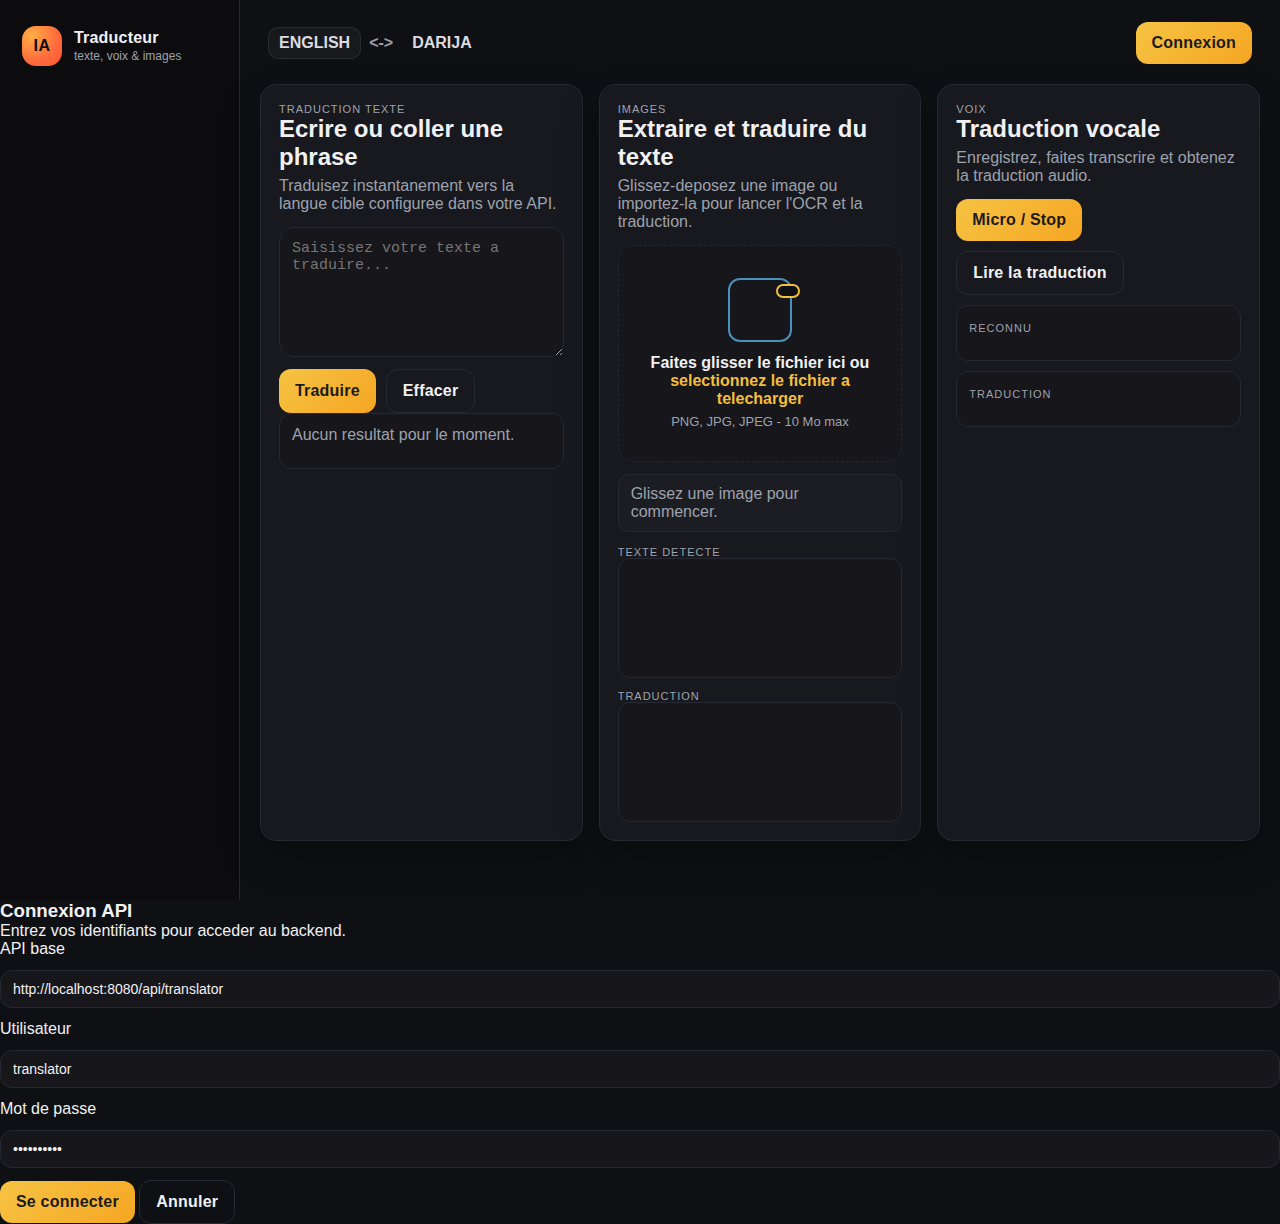
<file: frontendia/webUI/index.html>
<!DOCTYPE html>
<html lang="fr">
<head>
<meta charset="UTF-8">
<meta name="viewport" content="width=device-width, initial-scale=1.0">
<title>Traducteur IA</title>
<link rel="stylesheet" href="css/style.css">
</head>
<body>
<div class="app-shell">
  <aside class="sidebar">
    <div class="brand">
      <div class="brand-mark">IA</div>
      <div class="brand-copy">
        <div class="brand-name">Traducteur</div>
        <div class="brand-sub">texte, voix &amp; images</div>
      </div>
    </div>
  </aside>

  <main class="workspace">
    <header class="topbar">
      <div class="lang-toggle">
        <span id="sourceLang" class="lang active">ENGLISH</span>
        <span id="swapLang" class="swap">&lt;-&gt;</span>
        <span id="targetLang" class="lang">DARIJA</span>
      </div> 
      <div class="topbar-actions">
        <!-- <span class="chip">API <span id="apiBaseLabel">http://localhost:8080/api/translator</span></span> -->
        <button id="openAuth" class="chip-button" type="button">Connexion</button>
      </div>
    </header>

    <section class="grid">
      <section class="panel card" id="textPanel">
        <div class="panel-head">
          <div>
            <p class="eyebrow">Traduction texte</p>
            <h2>Ecrire ou coller une phrase</h2>
            <p class="panel-copy">Traduisez instantanement vers la langue cible configuree dans votre API.</p>
          </div>
        
        </div>

        <div class="stack">
          <textarea id="textInput" rows="5" placeholder="Saisissez votre texte a traduire..."></textarea>
          <div class="action-row">
            <button id="translateBtn">Traduire</button>
            <button id="clearText" class="ghost">Effacer</button>
          </div>
        </div>

        <div id="result" class="result-box muted">Aucun resultat pour le moment.</div>
        <audio id="playback" controls class="audio-player" style="display:none"></audio>
      </section>

      <section class="panel card" id="uploadPanel">
        <div class="panel-head">
          <div>
            <p class="eyebrow">Images</p>
            <h2>Extraire et traduire du texte</h2>
            <p class="panel-copy">Glissez-deposez une image ou importez-la pour lancer l'OCR et la traduction.</p>
          </div>
        </div>

        <div id="uploadZone" class="dropzone">
          <input type="file" id="fileInput" accept="image/*" hidden>
          <div class="doc-illus">
            <span class="paper"></span>
            <span class="clip"></span>
          </div>
          <p class="drop-title">Faites glisser le fichier ici ou <span class="link">selectionnez le fichier a telecharger</span></p>
          <p class="drop-hint">PNG, JPG, JPEG - 10 Mo max</p>
        </div>

        <div id="uploadStatus" class="status muted">Glissez une image pour commencer.</div>

        <div class="split">
          <div class="panel-output">
            <p class="eyebrow">Texte detecte</p>
            <div id="imageText" class="result-box subtle"></div>
          </div>
          <div class="panel-output">
            <p class="eyebrow">Traduction</p>
            <div id="imageTranslation" class="result-box subtle"></div>
          </div>
        </div>
      </section>

      <section class="panel card" id="voicePanel">
        <div class="panel-head">
          <div>
            <p class="eyebrow">Voix</p>
            <h2>Traduction vocale</h2>
            <p class="panel-copy">Enregistrez, faites transcrire et obtenez la traduction audio.</p>
          </div>
        </div>

        <div class="voice-actions">
          <button id="start">Micro / Stop</button>
          <button id="speakDarija" class="ghost">Lire la traduction</button>
        </div>

        <div class="voice-result">
          <div class="result-box subtle">
            <span class="eyebrow">Reconnu</span>
            <div id="txt-in"></div>
          </div>
          <div class="result-box subtle">
            <span class="eyebrow">Traduction</span>
            <div id="txt-out"></div>
          </div>
        </div>
        <audio id="voicePlayback" controls class="audio-player" style="display:none"></audio>
      </section>
    </section>
  </main>
</div>

<div id="authGate" class="auth-gate hidden">
  <div class="auth-card">
    <div class="auth-head">
      <h3>Connexion API</h3>
      <p class="auth-note">Entrez vos identifiants pour acceder au backend.</p>
    </div>
    <form id="authForm" class="stack">
      <label for="apiBase">API base</label>
      <input id="apiBase" type="text" autocomplete="off" placeholder="http://localhost:8080/api/translator">
      <label for="apiUser">Utilisateur</label>
      <input id="apiUser" type="text" autocomplete="username" placeholder="translator">
      <label for="apiPass">Mot de passe</label>
      <input id="apiPass" type="password" autocomplete="current-password" placeholder="translator">
      <div class="auth-actions">
        <button id="saveCfg" type="submit">Se connecter</button>
        <button id="authCancel" class="ghost" type="button">Annuler</button>
      </div>
    </form>
  </div>
</div>

<script src="js/script.js"></script>
<script src="js/audio.js"></script>
</body>
</html>
</file>
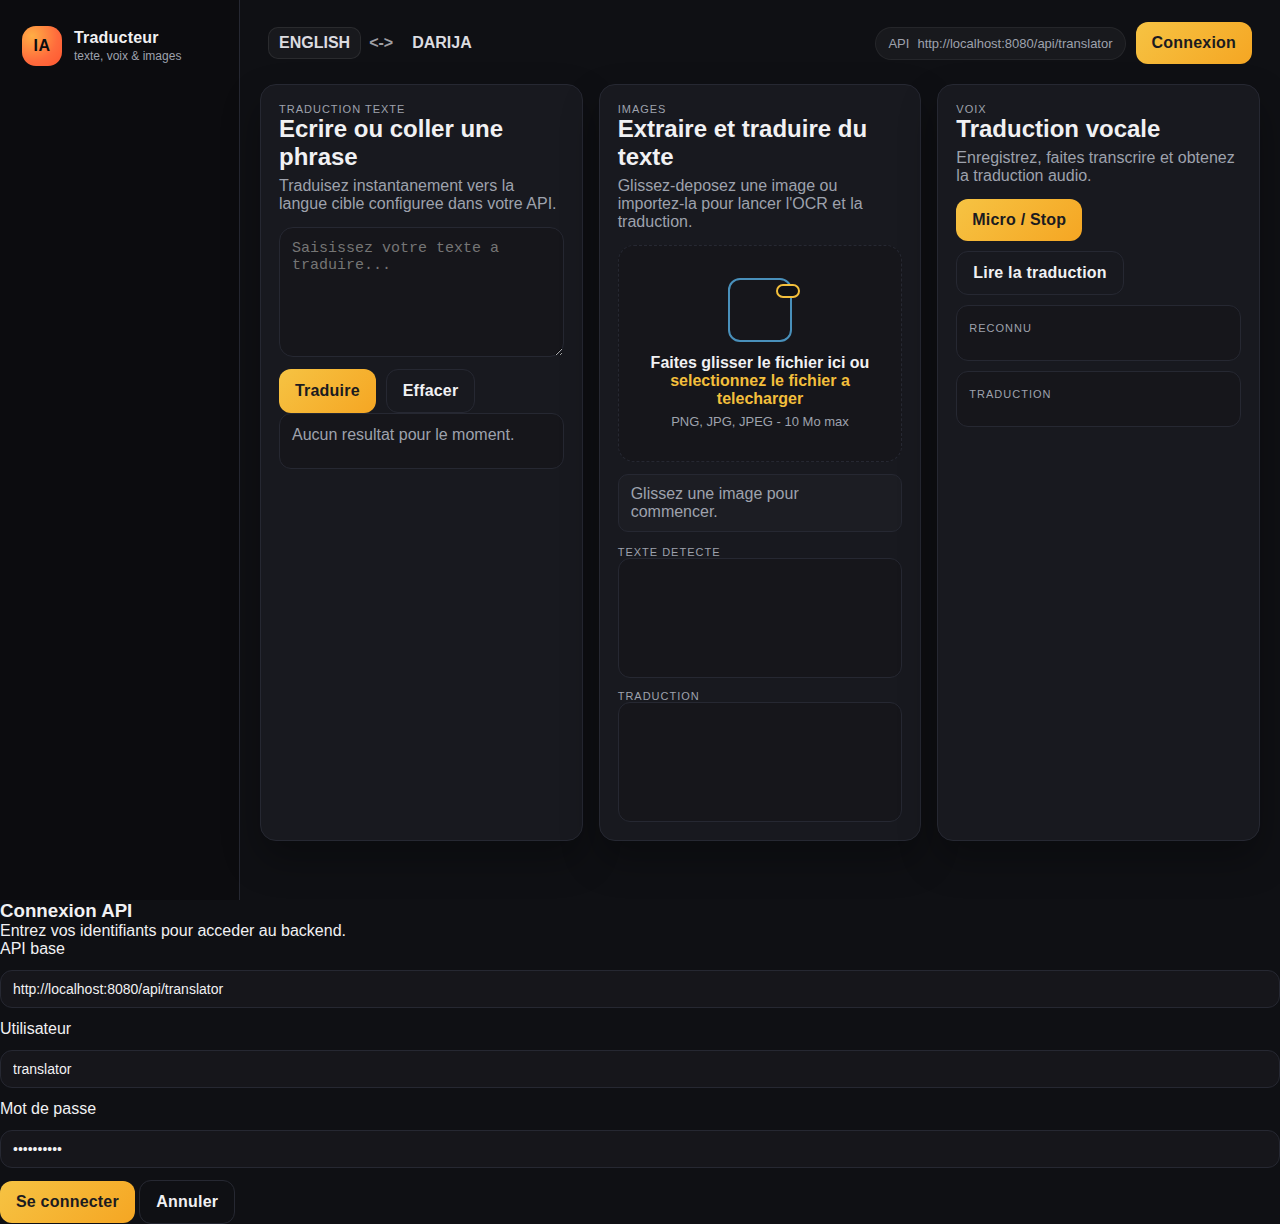
<file: frontendia/extension/sidepanel.html>
<!DOCTYPE html>
<html lang="fr">
<head>
<meta charset="UTF-8">
<meta name="viewport" content="width=device-width, initial-scale=1.0">
<title>Traducteur IA</title>
<link rel="stylesheet" href="css/style.css">
</head>
<body>
<div class="app-shell">
  <aside class="sidebar">
    <div class="brand">
      <div class="brand-mark">IA</div>
      <div class="brand-copy">
        <div class="brand-name">Traducteur</div>
        <div class="brand-sub">texte, voix &amp; images</div>
      </div>
    </div>

   
  </aside>

  <main class="workspace">
    <header class="topbar">
      <div class="lang-toggle">
        <span id="sourceLang" class="lang active">ENGLISH</span>
        <span id="swapLang" class="swap">&lt;-&gt;</span>
        <span id="targetLang" class="lang">DARIJA</span>
      </div>
      <div class="topbar-actions">
        <span class="chip">API <span id="apiBaseLabel">http://localhost:8080/api/translator</span></span>
        <button id="openAuth" class="chip-button" type="button">Connexion</button>
      </div>
    </header>

    <section class="grid">
      <section class="panel card" id="textPanel">
        <div class="panel-head">
          <div>
            <p class="eyebrow">Traduction texte</p>
            <h2>Ecrire ou coller une phrase</h2>
            <p class="panel-copy">Traduisez instantanement vers la langue cible configuree dans votre API.</p>
          </div>
          
        </div>

        <div class="stack">
          <textarea id="textInput" rows="5" placeholder="Saisissez votre texte a traduire..."></textarea>
          <div class="action-row">
            <button id="translateBtn">Traduire</button>
            <button id="clearText" class="ghost">Effacer</button>
          </div>
        </div>

        <div id="result" class="result-box muted">Aucun resultat pour le moment.</div>
        <audio id="playback" controls class="audio-player" style="display:none"></audio>
      </section>

      <section class="panel card" id="uploadPanel">
        <div class="panel-head">
          <div>
            <p class="eyebrow">Images</p>
            <h2>Extraire et traduire du texte</h2>
            <p class="panel-copy">Glissez-deposez une image ou importez-la pour lancer l'OCR et la traduction.</p>
          </div>
        </div>

        <div id="uploadZone" class="dropzone">
          <input type="file" id="fileInput" accept="image/*" hidden>
          <div class="doc-illus">
            <span class="paper"></span>
            <span class="clip"></span>
          </div>
          <p class="drop-title">Faites glisser le fichier ici ou <span class="link">selectionnez le fichier a telecharger</span></p>
          <p class="drop-hint">PNG, JPG, JPEG - 10 Mo max</p>
        </div>

        <div id="uploadStatus" class="status muted">Glissez une image pour commencer.</div>

        <div class="split">
          <div class="panel-output">
            <p class="eyebrow">Texte detecte</p>
            <div id="imageText" class="result-box subtle"></div>
          </div>
          <div class="panel-output">
            <p class="eyebrow">Traduction</p>
            <div id="imageTranslation" class="result-box subtle"></div>
          </div>
        </div>
      </section>

      <section class="panel card" id="voicePanel">
        <div class="panel-head">
          <div>
            <p class="eyebrow">Voix</p>
            <h2>Traduction vocale</h2>
            <p class="panel-copy">Enregistrez, faites transcrire et obtenez la traduction audio.</p>
          </div>
        </div>

        <div class="voice-actions">
          <button id="start">Micro / Stop</button>
          <button id="speakDarija" class="ghost">Lire la traduction</button>
        </div>

        <div class="voice-result">
          <div class="result-box subtle">
            <span class="eyebrow">Reconnu</span>
            <div id="txt-in"></div>
          </div>
          <div class="result-box subtle">
            <span class="eyebrow">Traduction</span>
            <div id="txt-out"></div>
          </div>
        </div>
        <audio id="voicePlayback" controls class="audio-player" style="display:none"></audio>
      </section>
    </section>
  </main>
</div>

<div id="authGate" class="auth-gate hidden">
  <div class="auth-card">
    <div class="auth-head">
      <h3>Connexion API</h3>
      <p class="auth-note">Entrez vos identifiants pour acceder au backend.</p>
    </div>
    <form id="authForm" class="stack">
      <label for="apiBase">API base</label>
      <input id="apiBase" type="text" autocomplete="off" placeholder="http://localhost:8080/api/translator">
      <label for="apiUser">Utilisateur</label>
      <input id="apiUser" type="text" autocomplete="username" placeholder="translator">
      <label for="apiPass">Mot de passe</label>
      <input id="apiPass" type="password" autocomplete="current-password" placeholder="translator">
      <div class="auth-actions">
        <button id="saveCfg" type="submit">Se connecter</button>
        <button id="authCancel" class="ghost" type="button">Annuler</button>
      </div>
    </form>
  </div>
</div>

<script src="js/script.js"></script>
<script src="js/audio.js"></script>
</body>
</html>
</file>
<file: frontendia/webUI/css/style.css>
:root {
  --bg: #0f1014;
  --panel: #18191f;
  --panel-2: #16161b;
  --border: #262832;
  --accent: #f3bf3c;
  --accent-2: #5fc4ff;
  --text: #f1f1f3;
  --muted: #9ea2ad;
  --success: #2fce8a;
  --danger: #ff6b6b;
}

*,
*::before,
*::after {
  box-sizing: border-box;
}

body {
  margin: 0;
  min-height: 100vh;
  background: var(--bg);
  color: var(--text);
  font-family: "Poppins", "Segoe UI", "Helvetica Neue", sans-serif;
  -webkit-font-smoothing: antialiased;
}

h1,
h2,
h3,
h4,
p {
  margin: 0;
}

button {
  font: inherit;
}

.app-shell {
  display: flex;
  min-height: 100vh;
}

.sidebar {
  width: 240px;
  padding: 26px 22px;
  background: #0c0c0f;
  border-right: 1px solid var(--border);
  display: flex;
  flex-direction: column;
  gap: 24px;
}

.brand {
  display: flex;
  align-items: center;
  gap: 12px;
}

.brand-mark {
  width: 40px;
  height: 40px;
  border-radius: 14px;
  background: radial-gradient(circle at 25% 25%, #ffae45, #ff6b3c 60%, #ff5630);
  display: inline-flex;
  align-items: center;
  justify-content: center;
  font-weight: 800;
  letter-spacing: 0.5px;
  color: #0c0c0f;
}

.brand-copy {
  display: flex;
  flex-direction: column;
  gap: 2px;
}

.brand-name {
  font-weight: 700;
  letter-spacing: 0.2px;
}

.brand-sub {
  color: var(--muted);
  font-size: 12px;
}

.nav {
  display: flex;
  flex-direction: column;
  gap: 8px;
}

.nav-item {
  display: flex;
  align-items: center;
  gap: 12px;
  padding: 10px 12px;
  border-radius: 12px;
  background: transparent;
  color: var(--muted);
  border: 1px solid transparent;
  cursor: pointer;
  transition: background 0.2s ease, color 0.2s ease, border-color 0.2s ease;
}

.nav-item:hover {
  color: var(--text);
  border-color: rgba(255, 255, 255, 0.06);
}

.nav-item.active {
  color: var(--text);
  background: rgba(255, 255, 255, 0.04);
  border-color: rgba(255, 255, 255, 0.08);
}

.icon {
  width: 18px;
  height: 18px;
  display: inline-flex;
  align-items: center;
  justify-content: center;
}

.icon-glyph {
  width: 18px;
  height: 18px;
  display: inline-block;
  border: 1.6px solid currentColor;
  opacity: 0.85;
}

.icon-glyph-text {
  border-radius: 4px;
  position: relative;
}

.icon-glyph-text::before {
  content: "";
  position: absolute;
  left: 3px;
  right: 3px;
  top: 4px;
  height: 1px;
  background: currentColor;
  box-shadow: 0 4px 0 currentColor, 0 8px 0 currentColor;
}

.icon-glyph-bubble {
  border-radius: 10px;
  position: relative;
}

.icon-glyph-bubble::after {
  content: "";
  position: absolute;
  bottom: -5px;
  left: 6px;
  width: 7px;
  height: 7px;
  border: 1.6px solid currentColor;
  border-top: none;
  border-right: none;
  transform: rotate(45deg);
}

.icon-glyph-globe {
  border-radius: 50%;
  position: relative;
}

.icon-glyph-globe::before,
.icon-glyph-globe::after {
  content: "";
  position: absolute;
  background: currentColor;
}

.icon-glyph-globe::before {
  width: 1.6px;
  height: 100%;
  left: 50%;
  transform: translateX(-50%);
}

.icon-glyph-globe::after {
  height: 1.6px;
  width: 100%;
  top: 50%;
  transform: translateY(-50%);
}

.icon-glyph-doc {
  border-radius: 6px;
  position: relative;
}

.icon-glyph-doc::before {
  content: "";
  position: absolute;
  left: 4px;
  right: 4px;
  top: 5px;
  height: 1px;
  background: currentColor;
  box-shadow: 0 4px 0 currentColor, 0 8px 0 currentColor;
}

.icon-glyph-image {
  border-radius: 4px;
  position: relative;
  overflow: hidden;
}

.icon-glyph-image::before {
  content: "";
  position: absolute;
  left: 3px;
  bottom: 3px;
  width: 9px;
  height: 7px;
  border: 1.6px solid currentColor;
  border-radius: 2px;
}

.icon-glyph-image::after {
  content: "";
  position: absolute;
  top: 3px;
  left: 5px;
  width: 3px;
  height: 3px;
  border-radius: 50%;
  background: currentColor;
}

.icon-glyph-collection {
  border-radius: 10px;
  position: relative;
}

.icon-glyph-collection::before {
  content: "";
  position: absolute;
  left: 3px;
  right: 3px;
  top: 6px;
  height: 1px;
  background: currentColor;
  box-shadow: 0 6px 0 currentColor;
}

.workspace {
  flex: 1;
  display: flex;
  flex-direction: column;
  min-width: 0;
}

.topbar {
  display: flex;
  justify-content: space-between;
  align-items: center;
  padding: 22px 28px 10px;
}

.topbar-actions {
  display: inline-flex;
  align-items: center;
  gap: 10px;
}

.settings-panel {
  position: relative;
}

.settings-panel summary {
  list-style: none;
  cursor: pointer;
}

.settings-panel summary::-webkit-details-marker {
  display: none;
}

.settings-panel summary::marker {
  content: "";
}

.chip-action {
  cursor: pointer;
}

.settings-card {
  position: absolute;
  right: 0;
  top: calc(100% + 10px);
  width: 280px;
  background: var(--panel);
  border-radius: 14px;
  border: 1px solid var(--border);
  padding: 14px;
  box-shadow: 0 18px 32px rgba(0, 0, 0, 0.35);
  z-index: 5;
}

.settings-card label {
  display: block;
  font-size: 12px;
  color: var(--muted);
  margin-top: 10px;
}

.settings-card button {
  margin-top: 12px;
  width: 100%;
}

.lang-toggle {
  display: inline-flex;
  align-items: center;
  gap: 8px;
  font-weight: 600;
  color: #dcdce0;
}

.lang-toggle .lang {
  padding: 6px 10px;
  border-radius: 10px;
  border: 1px solid transparent;
}

.lang-toggle .lang.active {
  border-color: rgba(255, 255, 255, 0.08);
  background: rgba(255, 255, 255, 0.04);
}

.lang-toggle .swap {
  opacity: 0.7;
}

.chip {
  display: inline-flex;
  align-items: center;
  gap: 8px;
  padding: 8px 12px;
  border-radius: 999px;
  background: rgba(255, 255, 255, 0.04);
  color: var(--muted);
  font-size: 13px;
  border: 1px solid rgba(255, 255, 255, 0.06);
}

.chip-dot {
  width: 8px;
  height: 8px;
  border-radius: 50%;
  background: var(--success);
  display: inline-block;
  box-shadow: 0 0 0 4px rgba(47, 206, 138, 0.15);
}

.grid {
  display: grid;
  grid-template-columns: repeat(auto-fit, minmax(320px, 1fr));
  gap: 16px;
  padding: 10px 20px 24px 20px;
}

.card {
  background: var(--panel);
  border-radius: 16px;
  border: 1px solid var(--border);
  padding: 18px;
  box-shadow: 0 18px 38px rgba(0, 0, 0, 0.3);
}

.panel-head {
  display: flex;
  align-items: flex-start;
  justify-content: space-between;
  gap: 12px;
  margin-bottom: 14px;
}

.eyebrow {
  letter-spacing: 1px;
  text-transform: uppercase;
  font-size: 11px;
  color: var(--muted);
}

.panel-copy {
  color: var(--muted);
  margin-top: 6px;
  max-width: 720px;
}

.panel-actions {
  display: flex;
  gap: 10px;
}

.stack {
  display: flex;
  flex-direction: column;
  gap: 12px;
}

textarea {
  width: 100%;
  resize: vertical;
  min-height: 130px;
  border-radius: 14px;
  border: 1px solid var(--border);
  background: var(--panel-2);
  color: var(--text);
  padding: 12px;
  font-size: 15px;
  outline: none;
  transition: border 0.2s ease, box-shadow 0.2s ease;
}

input[type="text"],
input[type="password"] {
  width: 100%;
  border-radius: 12px;
  border: 1px solid var(--border);
  background: var(--panel-2);
  color: var(--text);
  padding: 10px 12px;
  font-size: 14px;
  outline: none;
  transition: border 0.2s ease, box-shadow 0.2s ease;
}

textarea:focus {
  border-color: var(--accent-2);
  box-shadow: 0 0 0 4px rgba(95, 196, 255, 0.12);
}

input[type="text"]:focus,
input[type="password"]:focus {
  border-color: var(--accent-2);
  box-shadow: 0 0 0 4px rgba(95, 196, 255, 0.12);
}

.action-row,
.voice-actions {
  display: flex;
  gap: 10px;
  flex-wrap: wrap;
}

button {
  border: none;
  cursor: pointer;
  border-radius: 12px;
  padding: 12px 16px;
  font-weight: 600;
  letter-spacing: 0.2px;
  background: linear-gradient(135deg, #f6c343, #f5a623);
  color: #1b1b20;
  transition: transform 0.1s ease, box-shadow 0.2s ease, opacity 0.2s ease;
}

button:hover {
  transform: translateY(-1px);
  box-shadow: 0 14px 24px rgba(0, 0, 0, 0.25);
}

button:disabled {
  opacity: 0.4;
  cursor: not-allowed;
  transform: none;
  box-shadow: none;
}

.ghost {
  background: transparent;
  color: var(--text);
  border: 1px solid var(--border);
}

.ghost:hover {
  border-color: rgba(255, 255, 255, 0.08);
  box-shadow: none;
  transform: none;
}

#start.recording {
  background: linear-gradient(135deg, #ff6b6b, #ff8748);
  color: #fff;
  box-shadow: 0 0 0 6px rgba(255, 107, 107, 0.16);
  animation: pulse 1s infinite alternate;
}

@keyframes pulse {
  0% {
    transform: translateY(0);
    opacity: 0.9;
  }
  100% {
    transform: translateY(-1px);
    opacity: 1;
  }
}

.result-box {
  background: var(--panel-2);
  border: 1px solid var(--border);
  border-radius: 12px;
  padding: 12px;
  min-height: 56px;
  color: var(--text);
}

.result-box.subtle {
  color: #d6d7dd;
}

.result-box.success {
  border-color: rgba(47, 206, 138, 0.45);
  box-shadow: 0 0 0 1px rgba(47, 206, 138, 0.2);
}

.result-box.danger {
  border-color: rgba(255, 107, 107, 0.5);
  box-shadow: 0 0 0 1px rgba(255, 107, 107, 0.2);
}

.result-box.info {
  border-color: rgba(95, 196, 255, 0.45);
  box-shadow: 0 0 0 1px rgba(95, 196, 255, 0.2);
}

.result-box.muted {
  color: var(--muted);
}

.dropzone {
  border: 1.5px dashed var(--border);
  border-radius: 16px;
  padding: 32px 18px;
  background: var(--panel-2);
  text-align: center;
  position: relative;
  transition: border-color 0.2s ease, background 0.2s ease;
  cursor: pointer;
}

.dropzone:hover {
  border-color: rgba(255, 255, 255, 0.12);
}

.dropzone.dragging {
  border-color: var(--accent);
  background: rgba(243, 191, 60, 0.05);
}

.doc-illus {
  width: 64px;
  height: 64px;
  margin: 0 auto 12px;
  position: relative;
}

.doc-illus .paper {
  position: absolute;
  inset: 0;
  border-radius: 12px;
  border: 2px solid var(--accent-2);
  opacity: 0.7;
}

.doc-illus .clip {
  position: absolute;
  width: 24px;
  height: 14px;
  border: 2px solid var(--accent);
  border-radius: 10px;
  right: -8px;
  top: 6px;
  background: #0f1014;
}

.drop-title {
  font-weight: 700;
  margin-bottom: 6px;
}

.drop-title .link {
  color: var(--accent);
}

.drop-hint {
  color: var(--muted);
  font-size: 13px;
}

.status {
  margin-top: 12px;
  padding: 10px 12px;
  border-radius: 10px;
  border: 1px solid var(--border);
  background: rgba(255, 255, 255, 0.02);
}

.status.info {
  border-color: rgba(95, 196, 255, 0.3);
  color: #d7ecff;
}

.status.success {
  border-color: rgba(47, 206, 138, 0.3);
  color: #c6f3e0;
}

.status.danger {
  border-color: rgba(255, 107, 107, 0.4);
  color: #ffd8d8;
}

.status.muted {
  color: var(--muted);
}

.split {
  display: grid;
  grid-template-columns: repeat(auto-fit, minmax(260px, 1fr));
  gap: 12px;
  margin-top: 14px;
}

.panel-output .result-box {
  min-height: 120px;
  white-space: pre-wrap;
}

.voice-result {
  display: grid;
  grid-template-columns: repeat(auto-fit, minmax(240px, 1fr));
  gap: 10px;
  margin-top: 10px;
}

.audio-player {
  width: 100%;
  margin-top: 10px;
}

@media (max-width: 1024px) {
  .sidebar {
    display: none;
  }
  .topbar {
    padding: 18px 18px 6px;
  }
  .settings-card {
    width: 260px;
  }
  .grid {
    padding: 6px 12px 14px;
  }
}

@media (max-width: 640px) {
  .panel-head {
    flex-direction: column;
  }
  .topbar {
    flex-direction: column;
    align-items: flex-start;
    gap: 12px;
  }
  .topbar-actions {
    width: 100%;
    flex-direction: column;
    align-items: stretch;
  }
  .settings-panel {
    width: 100%;
  }
  .settings-panel summary {
    justify-content: center;
  }
  .settings-card {
    position: static;
    width: 100%;
    margin-top: 10px;
  }
  .action-row {
    flex-direction: column;
  }
  button,
  .ghost {
    width: 100%;
    text-align: center;
  }
  .voice-actions {
    flex-direction: column;
  }
}
</file>
<file: frontendia/extension/css/style.css>
:root {
  --bg: #0f1014;
  --panel: #18191f;
  --panel-2: #16161b;
  --border: #262832;
  --accent: #f3bf3c;
  --accent-2: #5fc4ff;
  --text: #f1f1f3;
  --muted: #9ea2ad;
  --success: #2fce8a;
  --danger: #ff6b6b;
}

*,
*::before,
*::after {
  box-sizing: border-box;
}

body {
  margin: 0;
  min-height: 100vh;
  background: var(--bg);
  color: var(--text);
  font-family: "Poppins", "Segoe UI", "Helvetica Neue", sans-serif;
  -webkit-font-smoothing: antialiased;
}

h1,
h2,
h3,
h4,
p {
  margin: 0;
}

button {
  font: inherit;
}

.app-shell {
  display: flex;
  min-height: 100vh;
}

.sidebar {
  width: 240px;
  padding: 26px 22px;
  background: #0c0c0f;
  border-right: 1px solid var(--border);
  display: flex;
  flex-direction: column;
  gap: 24px;
}

.brand {
  display: flex;
  align-items: center;
  gap: 12px;
}

.brand-mark {
  width: 40px;
  height: 40px;
  border-radius: 14px;
  background: radial-gradient(circle at 25% 25%, #ffae45, #ff6b3c 60%, #ff5630);
  display: inline-flex;
  align-items: center;
  justify-content: center;
  font-weight: 800;
  letter-spacing: 0.5px;
  color: #0c0c0f;
}

.brand-copy {
  display: flex;
  flex-direction: column;
  gap: 2px;
}

.brand-name {
  font-weight: 700;
  letter-spacing: 0.2px;
}

.brand-sub {
  color: var(--muted);
  font-size: 12px;
}

.nav {
  display: flex;
  flex-direction: column;
  gap: 8px;
}

.nav-item {
  display: flex;
  align-items: center;
  gap: 12px;
  padding: 10px 12px;
  border-radius: 12px;
  background: transparent;
  color: var(--muted);
  border: 1px solid transparent;
  cursor: pointer;
  transition: background 0.2s ease, color 0.2s ease, border-color 0.2s ease;
}

.nav-item:hover {
  color: var(--text);
  border-color: rgba(255, 255, 255, 0.06);
}

.nav-item.active {
  color: var(--text);
  background: rgba(255, 255, 255, 0.04);
  border-color: rgba(255, 255, 255, 0.08);
}

.icon {
  width: 18px;
  height: 18px;
  display: inline-flex;
  align-items: center;
  justify-content: center;
}

.icon-glyph {
  width: 18px;
  height: 18px;
  display: inline-block;
  border: 1.6px solid currentColor;
  opacity: 0.85;
}

.icon-glyph-text {
  border-radius: 4px;
  position: relative;
}

.icon-glyph-text::before {
  content: "";
  position: absolute;
  left: 3px;
  right: 3px;
  top: 4px;
  height: 1px;
  background: currentColor;
  box-shadow: 0 4px 0 currentColor, 0 8px 0 currentColor;
}

.icon-glyph-bubble {
  border-radius: 10px;
  position: relative;
}

.icon-glyph-bubble::after {
  content: "";
  position: absolute;
  bottom: -5px;
  left: 6px;
  width: 7px;
  height: 7px;
  border: 1.6px solid currentColor;
  border-top: none;
  border-right: none;
  transform: rotate(45deg);
}

.icon-glyph-globe {
  border-radius: 50%;
  position: relative;
}

.icon-glyph-globe::before,
.icon-glyph-globe::after {
  content: "";
  position: absolute;
  background: currentColor;
}

.icon-glyph-globe::before {
  width: 1.6px;
  height: 100%;
  left: 50%;
  transform: translateX(-50%);
}

.icon-glyph-globe::after {
  height: 1.6px;
  width: 100%;
  top: 50%;
  transform: translateY(-50%);
}

.icon-glyph-doc {
  border-radius: 6px;
  position: relative;
}

.icon-glyph-doc::before {
  content: "";
  position: absolute;
  left: 4px;
  right: 4px;
  top: 5px;
  height: 1px;
  background: currentColor;
  box-shadow: 0 4px 0 currentColor, 0 8px 0 currentColor;
}

.icon-glyph-image {
  border-radius: 4px;
  position: relative;
  overflow: hidden;
}

.icon-glyph-image::before {
  content: "";
  position: absolute;
  left: 3px;
  bottom: 3px;
  width: 9px;
  height: 7px;
  border: 1.6px solid currentColor;
  border-radius: 2px;
}

.icon-glyph-image::after {
  content: "";
  position: absolute;
  top: 3px;
  left: 5px;
  width: 3px;
  height: 3px;
  border-radius: 50%;
  background: currentColor;
}

.icon-glyph-collection {
  border-radius: 10px;
  position: relative;
}

.icon-glyph-collection::before {
  content: "";
  position: absolute;
  left: 3px;
  right: 3px;
  top: 6px;
  height: 1px;
  background: currentColor;
  box-shadow: 0 6px 0 currentColor;
}

.workspace {
  flex: 1;
  display: flex;
  flex-direction: column;
  min-width: 0;
}

.topbar {
  display: flex;
  justify-content: space-between;
  align-items: center;
  padding: 22px 28px 10px;
}

.topbar-actions {
  display: inline-flex;
  align-items: center;
  gap: 10px;
}

.settings-panel {
  position: relative;
}

.settings-panel summary {
  list-style: none;
  cursor: pointer;
}

.settings-panel summary::-webkit-details-marker {
  display: none;
}

.settings-panel summary::marker {
  content: "";
}

.chip-action {
  cursor: pointer;
}

.settings-card {
  position: absolute;
  right: 0;
  top: calc(100% + 10px);
  width: 280px;
  background: var(--panel);
  border-radius: 14px;
  border: 1px solid var(--border);
  padding: 14px;
  box-shadow: 0 18px 32px rgba(0, 0, 0, 0.35);
  z-index: 5;
}

.settings-card label {
  display: block;
  font-size: 12px;
  color: var(--muted);
  margin-top: 10px;
}

.settings-card button {
  margin-top: 12px;
  width: 100%;
}

.lang-toggle {
  display: inline-flex;
  align-items: center;
  gap: 8px;
  font-weight: 600;
  color: #dcdce0;
}

.lang-toggle .lang {
  padding: 6px 10px;
  border-radius: 10px;
  border: 1px solid transparent;
}

.lang-toggle .lang.active {
  border-color: rgba(255, 255, 255, 0.08);
  background: rgba(255, 255, 255, 0.04);
}

.lang-toggle .swap {
  opacity: 0.7;
}

.chip {
  display: inline-flex;
  align-items: center;
  gap: 8px;
  padding: 8px 12px;
  border-radius: 999px;
  background: rgba(255, 255, 255, 0.04);
  color: var(--muted);
  font-size: 13px;
  border: 1px solid rgba(255, 255, 255, 0.06);
}

.chip-dot {
  width: 8px;
  height: 8px;
  border-radius: 50%;
  background: var(--success);
  display: inline-block;
  box-shadow: 0 0 0 4px rgba(47, 206, 138, 0.15);
}

.grid {
  display: grid;
  grid-template-columns: repeat(auto-fit, minmax(320px, 1fr));
  gap: 16px;
  padding: 10px 20px 24px 20px;
}

.card {
  background: var(--panel);
  border-radius: 16px;
  border: 1px solid var(--border);
  padding: 18px;
  box-shadow: 0 18px 38px rgba(0, 0, 0, 0.3);
}

.panel-head {
  display: flex;
  align-items: flex-start;
  justify-content: space-between;
  gap: 12px;
  margin-bottom: 14px;
}

.eyebrow {
  letter-spacing: 1px;
  text-transform: uppercase;
  font-size: 11px;
  color: var(--muted);
}

.panel-copy {
  color: var(--muted);
  margin-top: 6px;
  max-width: 720px;
}

.panel-actions {
  display: flex;
  gap: 10px;
}

.stack {
  display: flex;
  flex-direction: column;
  gap: 12px;
}

textarea {
  width: 100%;
  resize: vertical;
  min-height: 130px;
  border-radius: 14px;
  border: 1px solid var(--border);
  background: var(--panel-2);
  color: var(--text);
  padding: 12px;
  font-size: 15px;
  outline: none;
  transition: border 0.2s ease, box-shadow 0.2s ease;
}

input[type="text"],
input[type="password"] {
  width: 100%;
  border-radius: 12px;
  border: 1px solid var(--border);
  background: var(--panel-2);
  color: var(--text);
  padding: 10px 12px;
  font-size: 14px;
  outline: none;
  transition: border 0.2s ease, box-shadow 0.2s ease;
}

textarea:focus {
  border-color: var(--accent-2);
  box-shadow: 0 0 0 4px rgba(95, 196, 255, 0.12);
}

input[type="text"]:focus,
input[type="password"]:focus {
  border-color: var(--accent-2);
  box-shadow: 0 0 0 4px rgba(95, 196, 255, 0.12);
}

.action-row,
.voice-actions {
  display: flex;
  gap: 10px;
  flex-wrap: wrap;
}

button {
  border: none;
  cursor: pointer;
  border-radius: 12px;
  padding: 12px 16px;
  font-weight: 600;
  letter-spacing: 0.2px;
  background: linear-gradient(135deg, #f6c343, #f5a623);
  color: #1b1b20;
  transition: transform 0.1s ease, box-shadow 0.2s ease, opacity 0.2s ease;
}

button:hover {
  transform: translateY(-1px);
  box-shadow: 0 14px 24px rgba(0, 0, 0, 0.25);
}

button:disabled {
  opacity: 0.4;
  cursor: not-allowed;
  transform: none;
  box-shadow: none;
}

.ghost {
  background: transparent;
  color: var(--text);
  border: 1px solid var(--border);
}

.ghost:hover {
  border-color: rgba(255, 255, 255, 0.08);
  box-shadow: none;
  transform: none;
}

#start.recording {
  background: linear-gradient(135deg, #ff6b6b, #ff8748);
  color: #fff;
  box-shadow: 0 0 0 6px rgba(255, 107, 107, 0.16);
  animation: pulse 1s infinite alternate;
}

@keyframes pulse {
  0% {
    transform: translateY(0);
    opacity: 0.9;
  }
  100% {
    transform: translateY(-1px);
    opacity: 1;
  }
}

.result-box {
  background: var(--panel-2);
  border: 1px solid var(--border);
  border-radius: 12px;
  padding: 12px;
  min-height: 56px;
  color: var(--text);
}

.result-box.subtle {
  color: #d6d7dd;
}

.result-box.success {
  border-color: rgba(47, 206, 138, 0.45);
  box-shadow: 0 0 0 1px rgba(47, 206, 138, 0.2);
}

.result-box.danger {
  border-color: rgba(255, 107, 107, 0.5);
  box-shadow: 0 0 0 1px rgba(255, 107, 107, 0.2);
}

.result-box.info {
  border-color: rgba(95, 196, 255, 0.45);
  box-shadow: 0 0 0 1px rgba(95, 196, 255, 0.2);
}

.result-box.muted {
  color: var(--muted);
}

.dropzone {
  border: 1.5px dashed var(--border);
  border-radius: 16px;
  padding: 32px 18px;
  background: var(--panel-2);
  text-align: center;
  position: relative;
  transition: border-color 0.2s ease, background 0.2s ease;
  cursor: pointer;
}

.dropzone:hover {
  border-color: rgba(255, 255, 255, 0.12);
}

.dropzone.dragging {
  border-color: var(--accent);
  background: rgba(243, 191, 60, 0.05);
}

.doc-illus {
  width: 64px;
  height: 64px;
  margin: 0 auto 12px;
  position: relative;
}

.doc-illus .paper {
  position: absolute;
  inset: 0;
  border-radius: 12px;
  border: 2px solid var(--accent-2);
  opacity: 0.7;
}

.doc-illus .clip {
  position: absolute;
  width: 24px;
  height: 14px;
  border: 2px solid var(--accent);
  border-radius: 10px;
  right: -8px;
  top: 6px;
  background: #0f1014;
}

.drop-title {
  font-weight: 700;
  margin-bottom: 6px;
}

.drop-title .link {
  color: var(--accent);
}

.drop-hint {
  color: var(--muted);
  font-size: 13px;
}

.status {
  margin-top: 12px;
  padding: 10px 12px;
  border-radius: 10px;
  border: 1px solid var(--border);
  background: rgba(255, 255, 255, 0.02);
}

.status.info {
  border-color: rgba(95, 196, 255, 0.3);
  color: #d7ecff;
}

.status.success {
  border-color: rgba(47, 206, 138, 0.3);
  color: #c6f3e0;
}

.status.danger {
  border-color: rgba(255, 107, 107, 0.4);
  color: #ffd8d8;
}

.status.muted {
  color: var(--muted);
}

.split {
  display: grid;
  grid-template-columns: repeat(auto-fit, minmax(260px, 1fr));
  gap: 12px;
  margin-top: 14px;
}

.panel-output .result-box {
  min-height: 120px;
  white-space: pre-wrap;
}

.voice-result {
  display: grid;
  grid-template-columns: repeat(auto-fit, minmax(240px, 1fr));
  gap: 10px;
  margin-top: 10px;
}

.audio-player {
  width: 100%;
  margin-top: 10px;
}

@media (max-width: 1024px) {
  .sidebar {
    display: none;
  }
  .topbar {
    padding: 18px 18px 6px;
  }
  .settings-card {
    width: 260px;
  }
  .grid {
    padding: 6px 12px 14px;
  }
}

@media (max-width: 640px) {
  .panel-head {
    flex-direction: column;
  }
  .topbar {
    flex-direction: column;
    align-items: flex-start;
    gap: 12px;
  }
  .topbar-actions {
    width: 100%;
    flex-direction: column;
    align-items: stretch;
  }
  .settings-panel {
    width: 100%;
  }
  .settings-panel summary {
    justify-content: center;
  }
  .settings-card {
    position: static;
    width: 100%;
    margin-top: 10px;
  }
  .action-row {
    flex-direction: column;
  }
  button,
  .ghost {
    width: 100%;
    text-align: center;
  }
  .voice-actions {
    flex-direction: column;
  }
}
</file>
